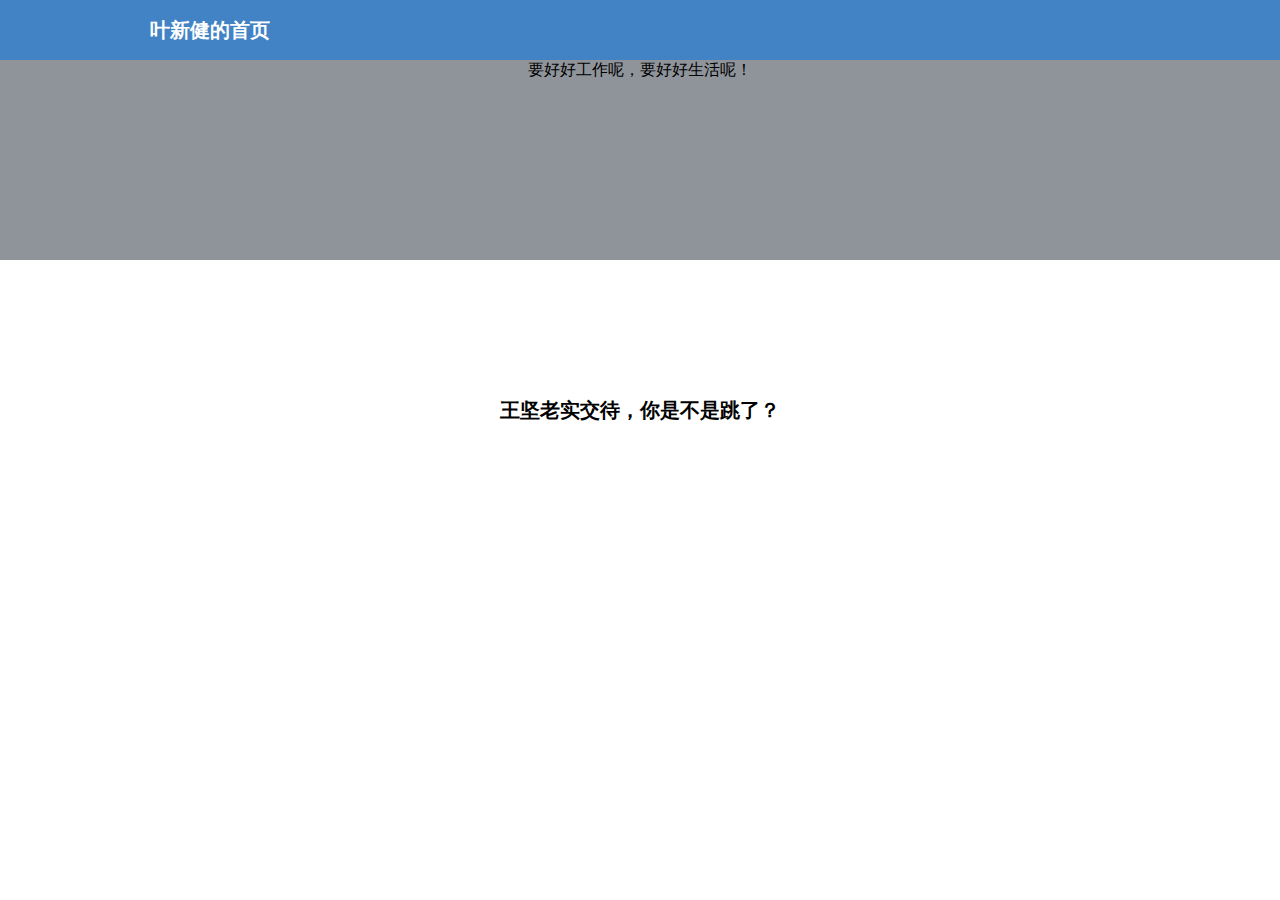
<file: index.html>
<!DOCTYPE html>
<html>
<head>
<meta http-equiv="Content-Type" content="text/html; charset=utf-8">
<title>我的首页</title>
<style type="text/css">
	*{margin:0;padding:0;}
	.header{width:100%;background:#4183c4;}
	.header .top{width:980px;height:60px;color:#fff;font-size:20px;font-weight:bold;line-height:60px;margin:0 auto;}
	.content{width:100%;height:200px;margin:0 auto;text-align:center;background:#8F949B;}
	.introduction{width:100%;height:300px;font-size:20px;font-weight:600;line-height:300px;text-align:center;}
</style>
</head>
<body>
	
	<div class="header">
		<div class="top">叶新健的首页</div>
	</div>
	<div class="content">
			要好好工作呢，要好好生活呢！
	</div>
	<div class="introduction">王坚老实交待，你是不是跳了？</div>
</body>
</html>
</file>
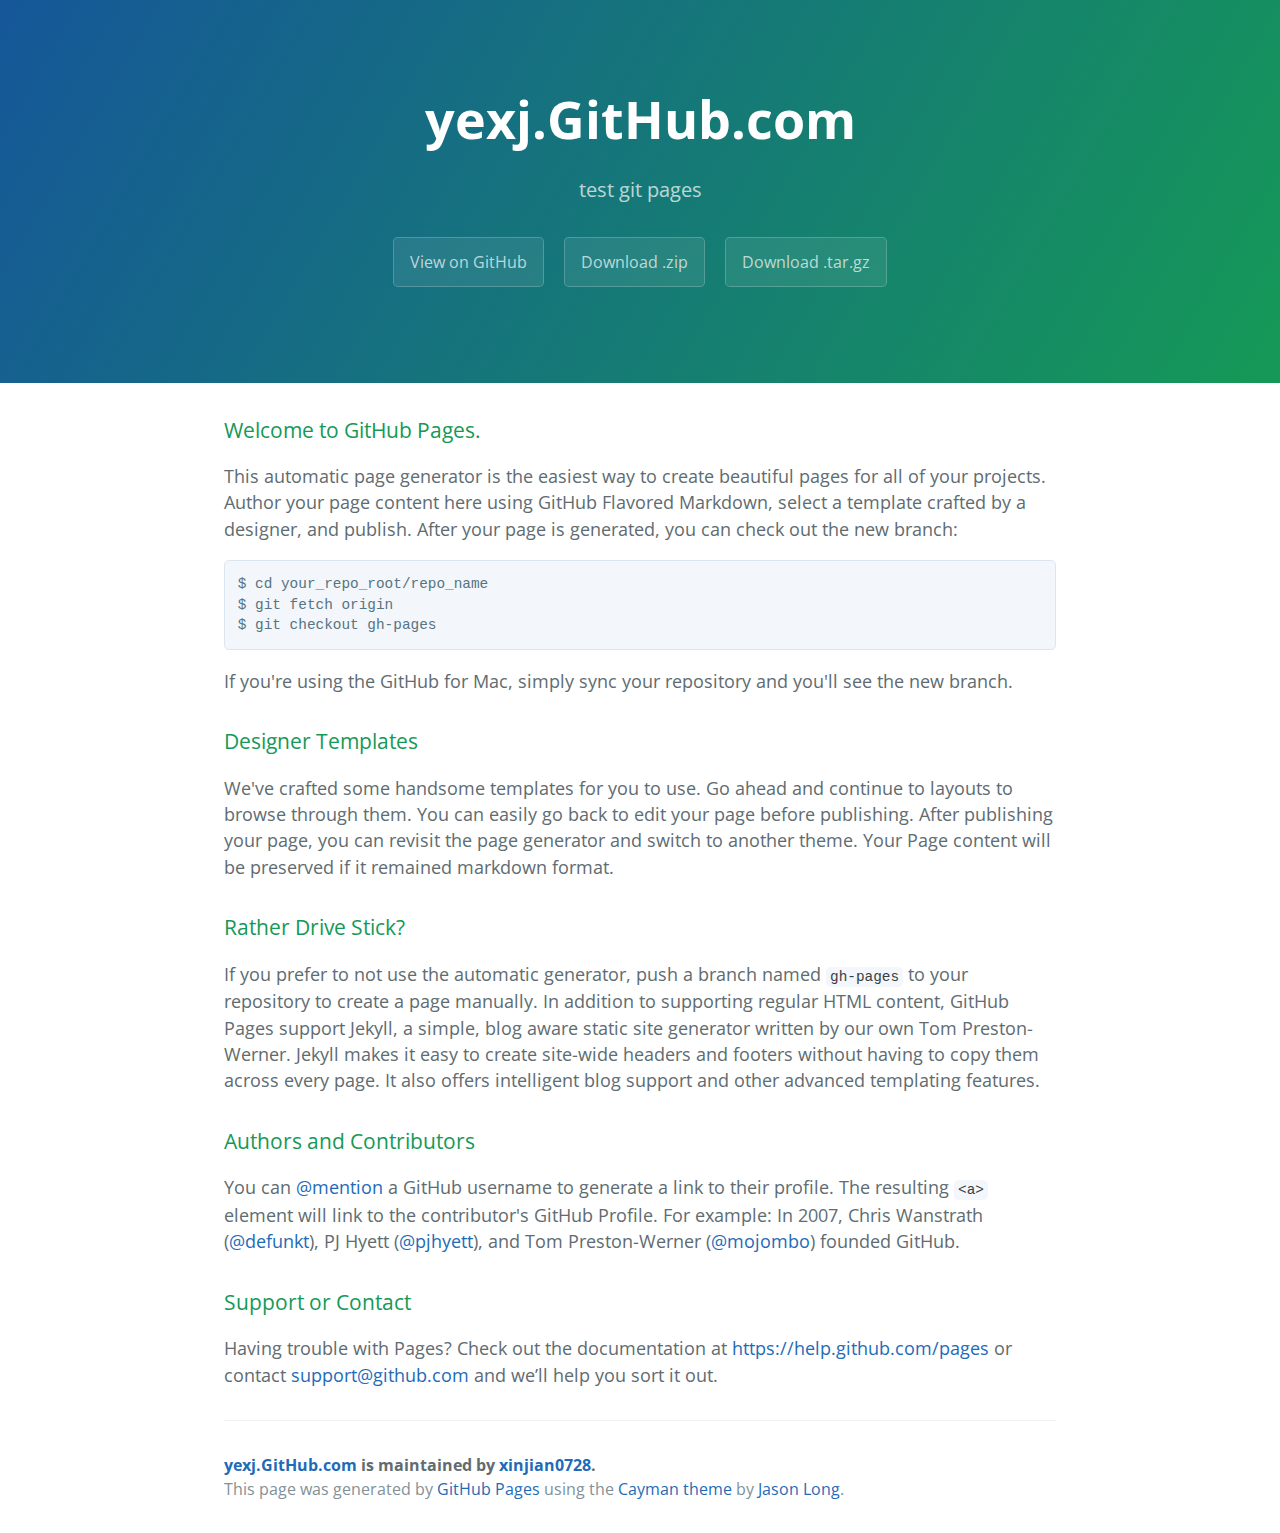
<file: index-bak.html>
<!DOCTYPE html>
<html lang="en-us">
  <head>
    <meta charset="UTF-8">
    <title>yexj.GitHub.com by xinjian0728</title>
    <meta name="viewport" content="width=device-width, initial-scale=1">
    <link rel="stylesheet" type="text/css" href="stylesheets/normalize.css" media="screen">
    <link href='http://fonts.googleapis.com/css?family=Open+Sans:400,700' rel='stylesheet' type='text/css'>
    <link rel="stylesheet" type="text/css" href="stylesheets/stylesheet.css" media="screen">
    <link rel="stylesheet" type="text/css" href="stylesheets/github-light.css" media="screen">
  </head>
  <body>
    <section class="page-header">
      <h1 class="project-name">yexj.GitHub.com</h1>
      <h2 class="project-tagline">test git pages</h2>
      <a href="https://github.com/xinjian0728/yexj.github.com" class="btn">View on GitHub</a>
      <a href="https://github.com/xinjian0728/yexj.github.com/zipball/master" class="btn">Download .zip</a>
      <a href="https://github.com/xinjian0728/yexj.github.com/tarball/master" class="btn">Download .tar.gz</a>
    </section>

    <section class="main-content">
      <h3>
<a id="welcome-to-github-pages" class="anchor" href="#welcome-to-github-pages" aria-hidden="true"><span class="octicon octicon-link"></span></a>Welcome to GitHub Pages.</h3>

<p>This automatic page generator is the easiest way to create beautiful pages for all of your projects. Author your page content here using GitHub Flavored Markdown, select a template crafted by a designer, and publish. After your page is generated, you can check out the new branch:</p>

<pre><code>$ cd your_repo_root/repo_name
$ git fetch origin
$ git checkout gh-pages
</code></pre>

<p>If you're using the GitHub for Mac, simply sync your repository and you'll see the new branch.</p>

<h3>
<a id="designer-templates" class="anchor" href="#designer-templates" aria-hidden="true"><span class="octicon octicon-link"></span></a>Designer Templates</h3>

<p>We've crafted some handsome templates for you to use. Go ahead and continue to layouts to browse through them. You can easily go back to edit your page before publishing. After publishing your page, you can revisit the page generator and switch to another theme. Your Page content will be preserved if it remained markdown format.</p>

<h3>
<a id="rather-drive-stick" class="anchor" href="#rather-drive-stick" aria-hidden="true"><span class="octicon octicon-link"></span></a>Rather Drive Stick?</h3>

<p>If you prefer to not use the automatic generator, push a branch named <code>gh-pages</code> to your repository to create a page manually. In addition to supporting regular HTML content, GitHub Pages support Jekyll, a simple, blog aware static site generator written by our own Tom Preston-Werner. Jekyll makes it easy to create site-wide headers and footers without having to copy them across every page. It also offers intelligent blog support and other advanced templating features.</p>

<h3>
<a id="authors-and-contributors" class="anchor" href="#authors-and-contributors" aria-hidden="true"><span class="octicon octicon-link"></span></a>Authors and Contributors</h3>

<p>You can <a href="https://github.com/blog/821" class="user-mention">@mention</a> a GitHub username to generate a link to their profile. The resulting <code>&lt;a&gt;</code> element will link to the contributor's GitHub Profile. For example: In 2007, Chris Wanstrath (<a href="https://github.com/defunkt" class="user-mention">@defunkt</a>), PJ Hyett (<a href="https://github.com/pjhyett" class="user-mention">@pjhyett</a>), and Tom Preston-Werner (<a href="https://github.com/mojombo" class="user-mention">@mojombo</a>) founded GitHub.</p>

<h3>
<a id="support-or-contact" class="anchor" href="#support-or-contact" aria-hidden="true"><span class="octicon octicon-link"></span></a>Support or Contact</h3>

<p>Having trouble with Pages? Check out the documentation at <a href="https://help.github.com/pages">https://help.github.com/pages</a> or contact <a href="mailto:support@github.com">support@github.com</a> and we’ll help you sort it out.</p>

      <footer class="site-footer">
        <span class="site-footer-owner"><a href="https://github.com/xinjian0728/yexj.github.com">yexj.GitHub.com</a> is maintained by <a href="https://github.com/xinjian0728">xinjian0728</a>.</span>

        <span class="site-footer-credits">This page was generated by <a href="https://pages.github.com">GitHub Pages</a> using the <a href="https://github.com/jasonlong/cayman-theme">Cayman theme</a> by <a href="https://twitter.com/jasonlong">Jason Long</a>.</span>
      </footer>

    </section>

  
  </body>
</html>
</file>
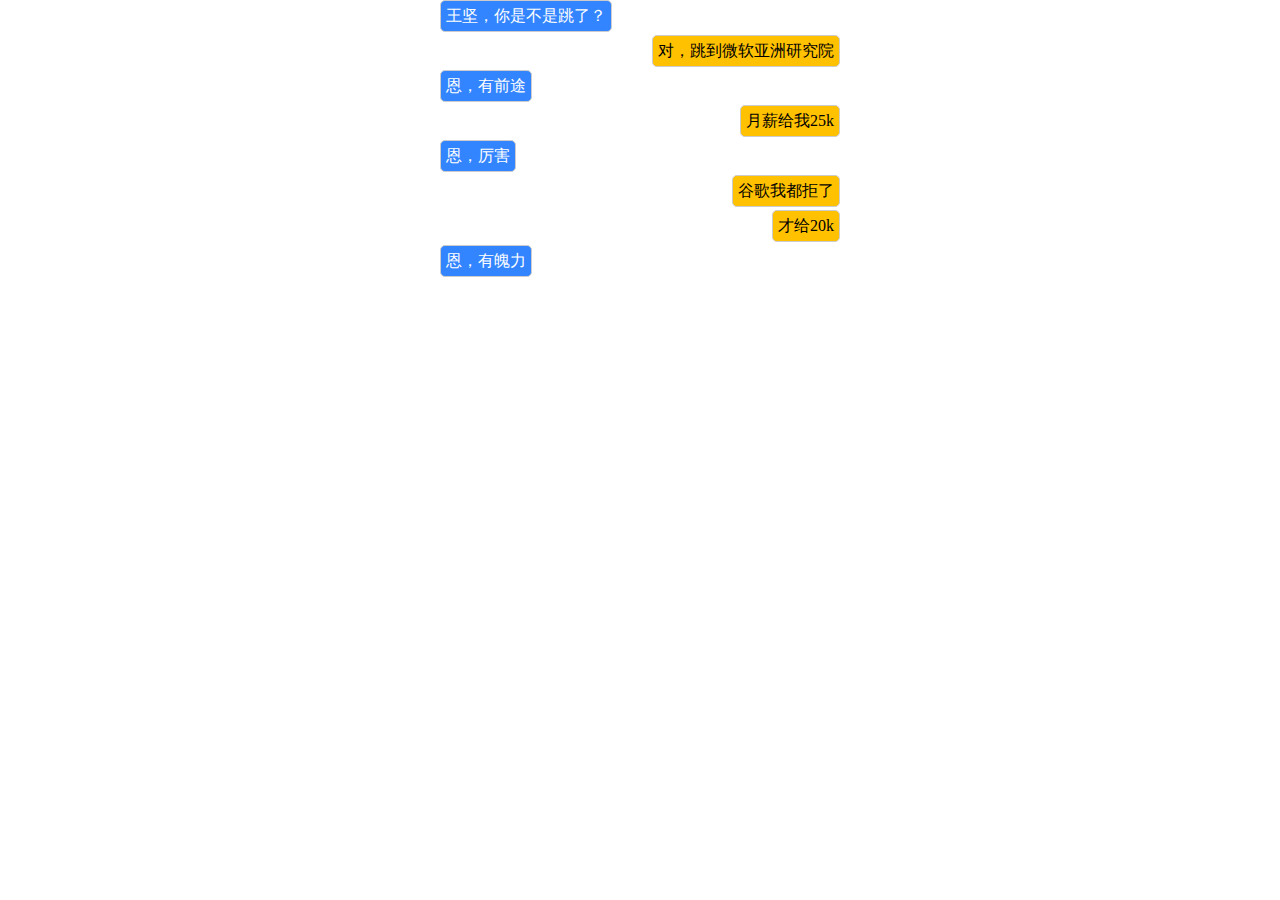
<file: test.html>
<html>
<head>
<meta http-equiv="Content-Type" content="text/html; charset=utf-8">
<title>测试</title>
<style>
  *{margin:0;padding:0;}
  .left{width:auto;height:30px;border-radius:4px;text-align:left;line-height:30px;margin-bottom:5px;}
  .left-msg{background-color:#3385ff;color:#fff;border:1px solid #ccc;display:inline-block;border-radius:5px;padding:0 5px;}
  .right{width:auto;height:30px;border-radius:4px;text-align:right;line-height:30px;margin-bottom:5px;}
  .right-msg{background-color:#FFC100;border:1px solid #ccc;display:inline-block;border-radius:5px;padding:0 5px;}
</style>
</head>

<body style="width:400px;margin:0 auto;">
<div class="left"><span class="left-msg">王坚，你是不是跳了？</span></div>
<div class="right"><span class="right-msg">对，跳到微软亚洲研究院</span></div>
<div class="left"><span class="left-msg">恩，有前途</span></div>
<div class="right"><span class="right-msg">月薪给我25k</span></div>
<div class="left"><span class="left-msg">恩，厉害</span></div>
<div class="right"><span class="right-msg">谷歌我都拒了</span></div>
<div class="right"><span class="right-msg">才给20k</span></div>
<div class="left"><span class="left-msg">恩，有魄力</span></div>
</body>
</html>
</file>
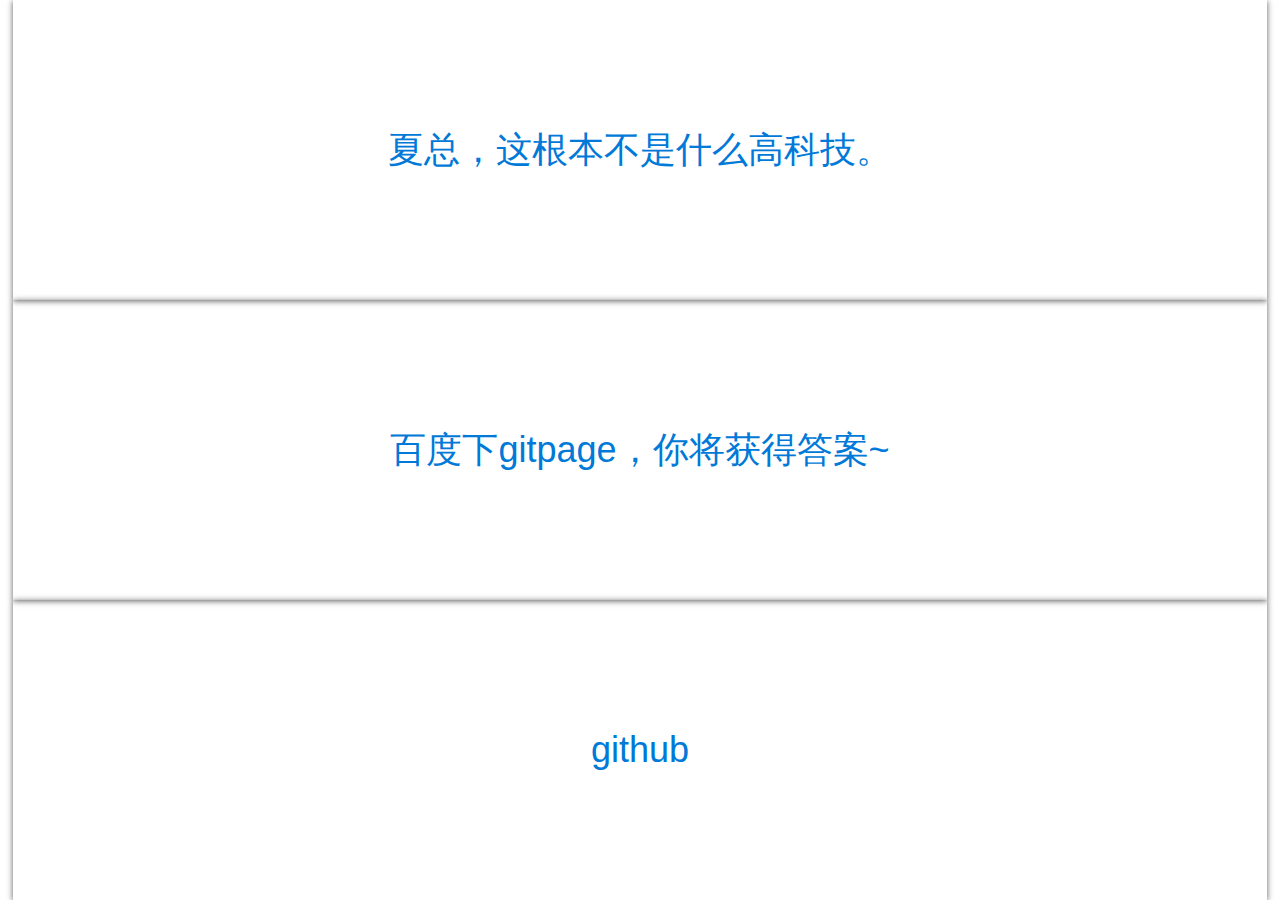
<file: xia.html>
<html>
<head>
<meta http-equiv="Content-Type" content="text/html; charset=utf-8">
<title>夏总，这根本不是什么高科技。</title>
<style>
html, body {
  margin: 0px;
  padding: 0px;
  font-family:"微软雅黑",Arial, Helvetica, sans-serif;
}
.content{width:98%;height:300px;position: relative; box-shadow: 0px 1px 6px rgba(0, 0, 0, 0.64);font-size:36px;text-align:center;line-height:300px;color:0079D8;margin:0 auto;}
</style>
</head>

<body>
<div class="content">
	夏总，这根本不是什么高科技。
</div>
<div class="content">
	百度下gitpage，你将获得答案~
</div>
<div class="content">
	github
</div>
</body>
</html>
</file>
<file: stylesheets/stylesheet.css>
* {
  box-sizing: border-box; }

body {
  padding: 0;
  margin: 0;
  font-family: "Open Sans", "Helvetica Neue", Helvetica, Arial, sans-serif;
  font-size: 16px;
  line-height: 1.5;
  color: #606c71; }

a {
  color: #1e6bb8;
  text-decoration: none; }
  a:hover {
    text-decoration: underline; }

.btn {
  display: inline-block;
  margin-bottom: 1rem;
  color: rgba(255, 255, 255, 0.7);
  background-color: rgba(255, 255, 255, 0.08);
  border-color: rgba(255, 255, 255, 0.2);
  border-style: solid;
  border-width: 1px;
  border-radius: 0.3rem;
  transition: color 0.2s, background-color 0.2s, border-color 0.2s; }
  .btn + .btn {
    margin-left: 1rem; }

.btn:hover {
  color: rgba(255, 255, 255, 0.8);
  text-decoration: none;
  background-color: rgba(255, 255, 255, 0.2);
  border-color: rgba(255, 255, 255, 0.3); }

@media screen and (min-width: 64em) {
  .btn {
    padding: 0.75rem 1rem; } }

@media screen and (min-width: 42em) and (max-width: 64em) {
  .btn {
    padding: 0.6rem 0.9rem;
    font-size: 0.9rem; } }

@media screen and (max-width: 42em) {
  .btn {
    display: block;
    width: 100%;
    padding: 0.75rem;
    font-size: 0.9rem; }
    .btn + .btn {
      margin-top: 1rem;
      margin-left: 0; } }

.page-header {
  color: #fff;
  text-align: center;
  background-color: #159957;
  background-image: linear-gradient(120deg, #155799, #159957); }

@media screen and (min-width: 64em) {
  .page-header {
    padding: 5rem 6rem; } }

@media screen and (min-width: 42em) and (max-width: 64em) {
  .page-header {
    padding: 3rem 4rem; } }

@media screen and (max-width: 42em) {
  .page-header {
    padding: 2rem 1rem; } }

.project-name {
  margin-top: 0;
  margin-bottom: 0.1rem; }

@media screen and (min-width: 64em) {
  .project-name {
    font-size: 3.25rem; } }

@media screen and (min-width: 42em) and (max-width: 64em) {
  .project-name {
    font-size: 2.25rem; } }

@media screen and (max-width: 42em) {
  .project-name {
    font-size: 1.75rem; } }

.project-tagline {
  margin-bottom: 2rem;
  font-weight: normal;
  opacity: 0.7; }

@media screen and (min-width: 64em) {
  .project-tagline {
    font-size: 1.25rem; } }

@media screen and (min-width: 42em) and (max-width: 64em) {
  .project-tagline {
    font-size: 1.15rem; } }

@media screen and (max-width: 42em) {
  .project-tagline {
    font-size: 1rem; } }

.main-content :first-child {
  margin-top: 0; }
.main-content img {
  max-width: 100%; }
.main-content h1, .main-content h2, .main-content h3, .main-content h4, .main-content h5, .main-content h6 {
  margin-top: 2rem;
  margin-bottom: 1rem;
  font-weight: normal;
  color: #159957; }
.main-content p {
  margin-bottom: 1em; }
.main-content code {
  padding: 2px 4px;
  font-family: Consolas, "Liberation Mono", Menlo, Courier, monospace;
  font-size: 0.9rem;
  color: #383e41;
  background-color: #f3f6fa;
  border-radius: 0.3rem; }
.main-content pre {
  padding: 0.8rem;
  margin-top: 0;
  margin-bottom: 1rem;
  font: 1rem Consolas, "Liberation Mono", Menlo, Courier, monospace;
  color: #567482;
  word-wrap: normal;
  background-color: #f3f6fa;
  border: solid 1px #dce6f0;
  border-radius: 0.3rem; }
  .main-content pre > code {
    padding: 0;
    margin: 0;
    font-size: 0.9rem;
    color: #567482;
    word-break: normal;
    white-space: pre;
    background: transparent;
    border: 0; }
.main-content .highlight {
  margin-bottom: 1rem; }
  .main-content .highlight pre {
    margin-bottom: 0;
    word-break: normal; }
.main-content .highlight pre, .main-content pre {
  padding: 0.8rem;
  overflow: auto;
  font-size: 0.9rem;
  line-height: 1.45;
  border-radius: 0.3rem; }
.main-content pre code, .main-content pre tt {
  display: inline;
  max-width: initial;
  padding: 0;
  margin: 0;
  overflow: initial;
  line-height: inherit;
  word-wrap: normal;
  background-color: transparent;
  border: 0; }
  .main-content pre code:before, .main-content pre code:after, .main-content pre tt:before, .main-content pre tt:after {
    content: normal; }
.main-content ul, .main-content ol {
  margin-top: 0; }
.main-content blockquote {
  padding: 0 1rem;
  margin-left: 0;
  color: #819198;
  border-left: 0.3rem solid #dce6f0; }
  .main-content blockquote > :first-child {
    margin-top: 0; }
  .main-content blockquote > :last-child {
    margin-bottom: 0; }
.main-content table {
  display: block;
  width: 100%;
  overflow: auto;
  word-break: normal;
  word-break: keep-all; }
  .main-content table th {
    font-weight: bold; }
  .main-content table th, .main-content table td {
    padding: 0.5rem 1rem;
    border: 1px solid #e9ebec; }
.main-content dl {
  padding: 0; }
  .main-content dl dt {
    padding: 0;
    margin-top: 1rem;
    font-size: 1rem;
    font-weight: bold; }
  .main-content dl dd {
    padding: 0;
    margin-bottom: 1rem; }
.main-content hr {
  height: 2px;
  padding: 0;
  margin: 1rem 0;
  background-color: #eff0f1;
  border: 0; }

@media screen and (min-width: 64em) {
  .main-content {
    max-width: 64rem;
    padding: 2rem 6rem;
    margin: 0 auto;
    font-size: 1.1rem; } }

@media screen and (min-width: 42em) and (max-width: 64em) {
  .main-content {
    padding: 2rem 4rem;
    font-size: 1.1rem; } }

@media screen and (max-width: 42em) {
  .main-content {
    padding: 2rem 1rem;
    font-size: 1rem; } }

.site-footer {
  padding-top: 2rem;
  margin-top: 2rem;
  border-top: solid 1px #eff0f1; }

.site-footer-owner {
  display: block;
  font-weight: bold; }

.site-footer-credits {
  color: #819198; }

@media screen and (min-width: 64em) {
  .site-footer {
    font-size: 1rem; } }

@media screen and (min-width: 42em) and (max-width: 64em) {
  .site-footer {
    font-size: 1rem; } }

@media screen and (max-width: 42em) {
  .site-footer {
    font-size: 0.9rem; } }
</file>
<file: stylesheets/github-light.css>
/*
   Copyright 2014 GitHub Inc.

   Licensed under the Apache License, Version 2.0 (the "License");
   you may not use this file except in compliance with the License.
   You may obtain a copy of the License at

       http://www.apache.org/licenses/LICENSE-2.0

   Unless required by applicable law or agreed to in writing, software
   distributed under the License is distributed on an "AS IS" BASIS,
   WITHOUT WARRANTIES OR CONDITIONS OF ANY KIND, either express or implied.
   See the License for the specific language governing permissions and
   limitations under the License.

*/

.pl-c /* comment */ {
  color: #969896;
}

.pl-c1      /* constant, markup.raw, meta.diff.header, meta.module-reference, meta.property-name, support, support.constant, support.variable, variable.other.constant */,
.pl-s .pl-v /* string variable */ {
  color: #0086b3;
}

.pl-e  /* entity */,
.pl-en /* entity.name */ {
  color: #795da3;
}

.pl-s .pl-s1 /* string source */,
.pl-smi      /* storage.modifier.import, storage.modifier.package, storage.type.java, variable.other, variable.parameter.function */ {
  color: #333;
}

.pl-ent /* entity.name.tag */ {
  color: #63a35c;
}

.pl-k /* keyword, storage, storage.type */ {
  color: #a71d5d;
}

.pl-pds              /* punctuation.definition.string, string.regexp.character-class */,
.pl-s                /* string */,
.pl-s .pl-pse .pl-s1 /* string punctuation.section.embedded source */,
.pl-sr               /* string.regexp */,
.pl-sr .pl-cce       /* string.regexp constant.character.escape */,
.pl-sr .pl-sra       /* string.regexp string.regexp.arbitrary-repitition */,
.pl-sr .pl-sre       /* string.regexp source.ruby.embedded */ {
  color: #183691;
}

.pl-v /* variable */ {
  color: #ed6a43;
}

.pl-id /* invalid.deprecated */ {
  color: #b52a1d;
}

.pl-ii /* invalid.illegal */ {
  background-color: #b52a1d;
  color: #f8f8f8;
}

.pl-sr .pl-cce /* string.regexp constant.character.escape */ {
  color: #63a35c;
  font-weight: bold;
}

.pl-ml /* markup.list */ {
  color: #693a17;
}

.pl-mh        /* markup.heading */,
.pl-mh .pl-en /* markup.heading entity.name */,
.pl-ms        /* meta.separator */ {
  color: #1d3e81;
  font-weight: bold;
}

.pl-mq /* markup.quote */ {
  color: #008080;
}

.pl-mi /* markup.italic */ {
  color: #333;
  font-style: italic;
}

.pl-mb /* markup.bold */ {
  color: #333;
  font-weight: bold;
}

.pl-md /* markup.deleted, meta.diff.header.from-file */ {
  background-color: #ffecec;
  color: #bd2c00;
}

.pl-mi1 /* markup.inserted, meta.diff.header.to-file */ {
  background-color: #eaffea;
  color: #55a532;
}

.pl-mdr /* meta.diff.range */ {
  color: #795da3;
  font-weight: bold;
}

.pl-mo /* meta.output */ {
  color: #1d3e81;
}
</file>
